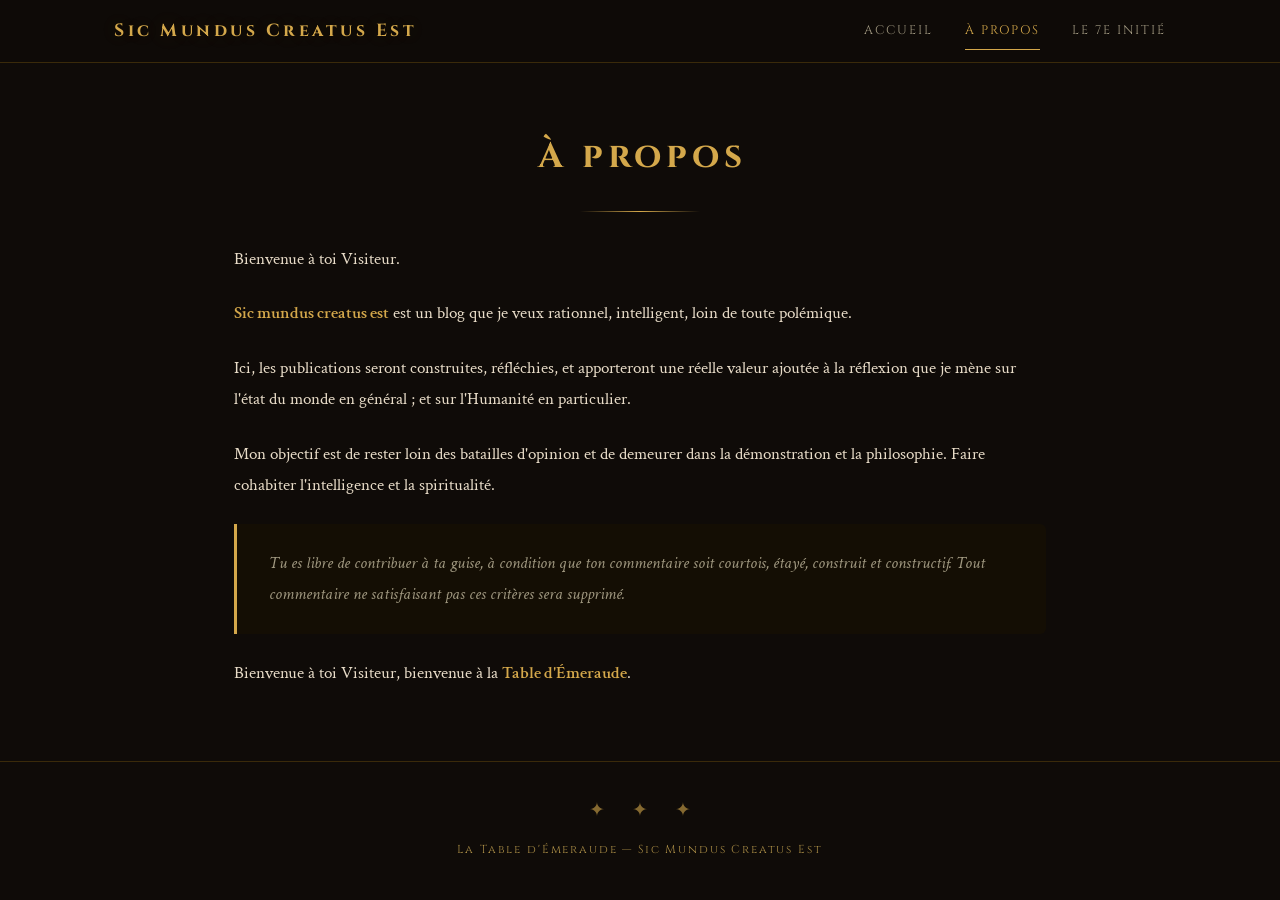
<file: a-propos.html>
<!DOCTYPE html>
<html lang="fr">
<head>
  <meta charset="UTF-8">
  <meta name="viewport" content="width=device-width, initial-scale=1.0">
  <title>À propos — La Table d'Émeraude</title>
  <link rel="preconnect" href="https://fonts.googleapis.com">
  <link rel="preconnect" href="https://fonts.gstatic.com" crossorigin>
  <link rel="stylesheet" href="ds/styles.css">
  <link rel="stylesheet" href="site.css">
</head>
<body>

  <header class="entete">
    <div class="entete-inner">
      <a href="index.html" class="logo">Sic Mundus Creatus Est</a>
      <nav class="nav">
        <a href="index.html">Accueil</a>
        <a href="a-propos.html" aria-current="page">À propos</a>
        <a href="../le-7e-initie/index.html">Le 7e initié</a>
      </nav>
    </div>
  </header>

  <main class="contenu">
    <div class="entete-article">
      <h1 class="titre-article">À propos</h1>
    </div>
    <div class="filet filet-court"></div>

    <div class="prose" style="padding-bottom: var(--sp-8)">
      <p>Bienvenue à toi Visiteur.</p>

      <p><strong>Sic mundus creatus est</strong> est un blog que je veux rationnel, intelligent, loin de toute polémique.</p>

      <p>Ici, les publications seront construites, réfléchies, et apporteront une réelle valeur ajoutée à la réflexion que je mène sur l'état du monde en général ; et sur l'Humanité en particulier.</p>

      <p>Mon objectif est de rester loin des batailles d'opinion et de demeurer dans la démonstration et la philosophie. Faire cohabiter l'intelligence et la spiritualité.</p>

      <blockquote>
        <p>Tu es libre de contribuer à ta guise, à condition que ton commentaire soit courtois, étayé, construit et constructif. Tout commentaire ne satisfaisant pas ces critères sera supprimé.</p>
      </blockquote>

      <p>Bienvenue à toi Visiteur, bienvenue à la <strong>Table d'Émeraude</strong>.</p>
    </div>
  </main>

  <footer class="pied">
    <div class="ornement">&#10022; &#10022; &#10022;</div>
    <p class="pied-texte">La Table d'Émeraude &mdash; Sic Mundus Creatus Est</p>
  </footer>

</body>
</html>
</file>
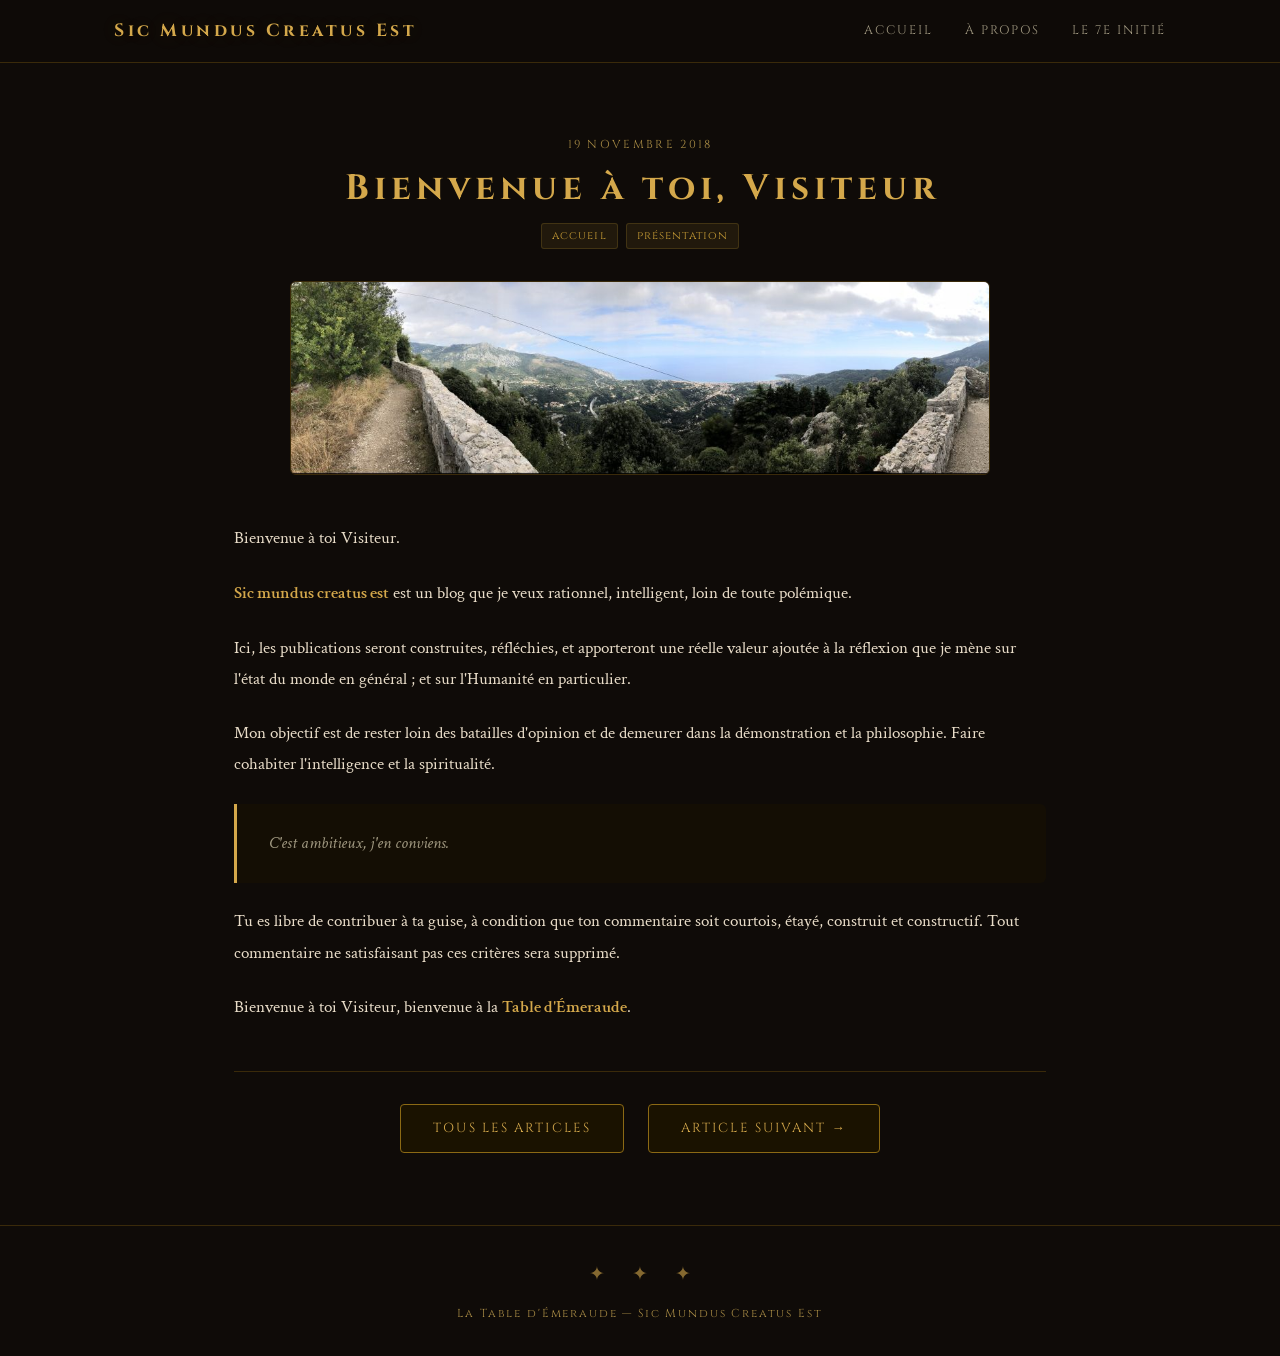
<file: bienvenue.html>
<!DOCTYPE html>
<html lang="fr">
<head>
  <meta charset="UTF-8">
  <meta name="viewport" content="width=device-width, initial-scale=1.0">
  <title>Bienvenue à toi, Visiteur — La Table d'Émeraude</title>
  <link rel="preconnect" href="https://fonts.googleapis.com">
  <link rel="preconnect" href="https://fonts.gstatic.com" crossorigin>
  <link rel="stylesheet" href="ds/styles.css">
  <link rel="stylesheet" href="site.css">
</head>
<body>

  <header class="entete">
    <div class="entete-inner">
      <a href="index.html" class="logo">Sic Mundus Creatus Est</a>
      <nav class="nav">
        <a href="index.html">Accueil</a>
        <a href="a-propos.html">À propos</a>
        <a href="../le-7e-initie/index.html">Le 7e initié</a>
      </nav>
    </div>
  </header>

  <main class="contenu">
    <div class="entete-article">
      <div class="meta">19 novembre 2018</div>
      <h1 class="titre-article">Bienvenue à toi, Visiteur</h1>
      <div class="tags">
        <span class="tag">accueil</span>
        <span class="tag">présentation</span>
      </div>
    </div>

    <div class="image-vedette">
      <img src="images/bienvenue.jpg" alt="Bienvenue">
    </div>

    <div class="prose">
      <p>Bienvenue à toi Visiteur.</p>

      <p><strong>Sic mundus creatus est</strong> est un blog que je veux rationnel, intelligent, loin de toute polémique.</p>

      <p>Ici, les publications seront construites, réfléchies, et apporteront une réelle valeur ajoutée à la réflexion que je mène sur l'état du monde en général ; et sur l'Humanité en particulier.</p>

      <p>Mon objectif est de rester loin des batailles d'opinion et de demeurer dans la démonstration et la philosophie. Faire cohabiter l'intelligence et la spiritualité.</p>

      <blockquote>
        <p>C'est ambitieux, j'en conviens.</p>
      </blockquote>

      <p>Tu es libre de contribuer à ta guise, à condition que ton commentaire soit courtois, étayé, construit et constructif. Tout commentaire ne satisfaisant pas ces critères sera supprimé.</p>

      <p>Bienvenue à toi Visiteur, bienvenue à la <strong>Table d'Émeraude</strong>.</p>
    </div>

    <div class="barre-article">
      <a href="index.html" class="btn">Tous les articles</a>
      <a href="le-diable-rouge.html" class="btn">Article suivant &#8594;</a>
    </div>
    <div style="height: var(--sp-8)"></div>
  </main>

  <footer class="pied">
    <div class="ornement">&#10022; &#10022; &#10022;</div>
    <p class="pied-texte">La Table d'Émeraude &mdash; Sic Mundus Creatus Est</p>
  </footer>

</body>
</html>
</file>
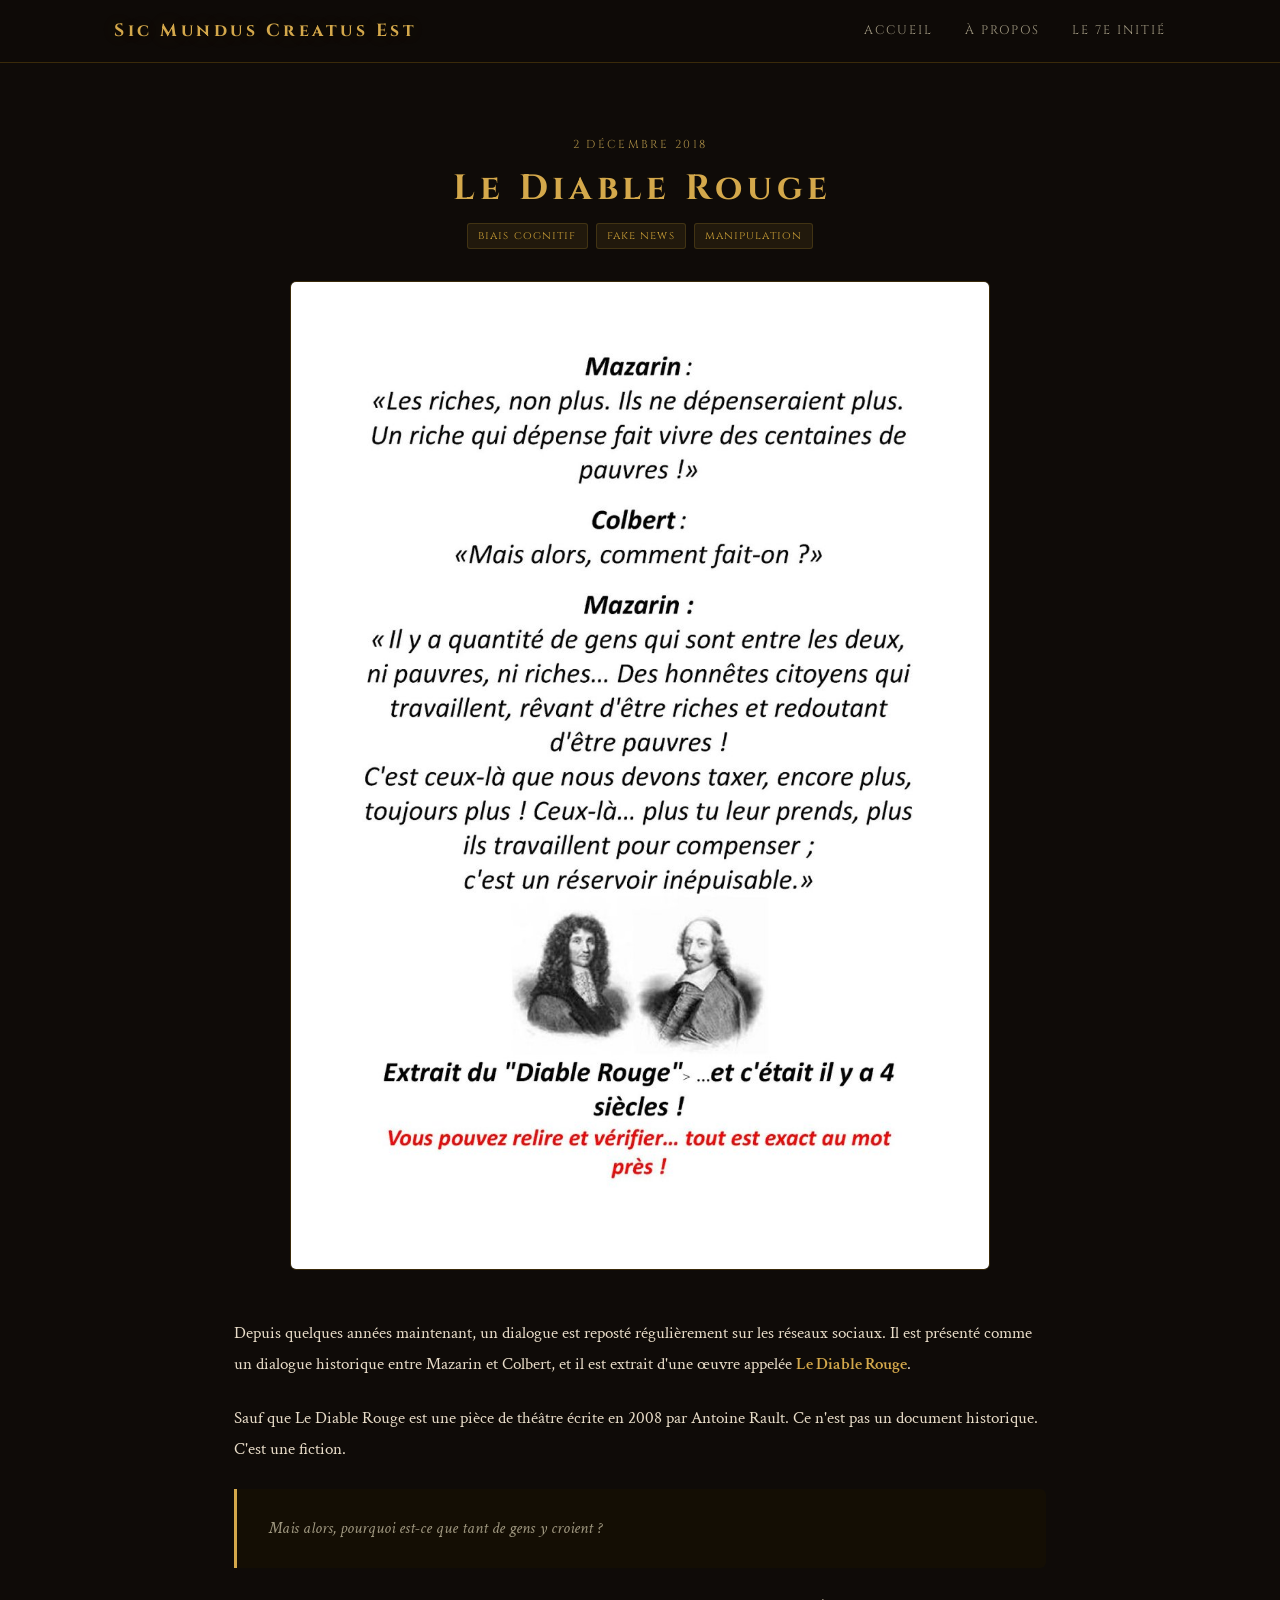
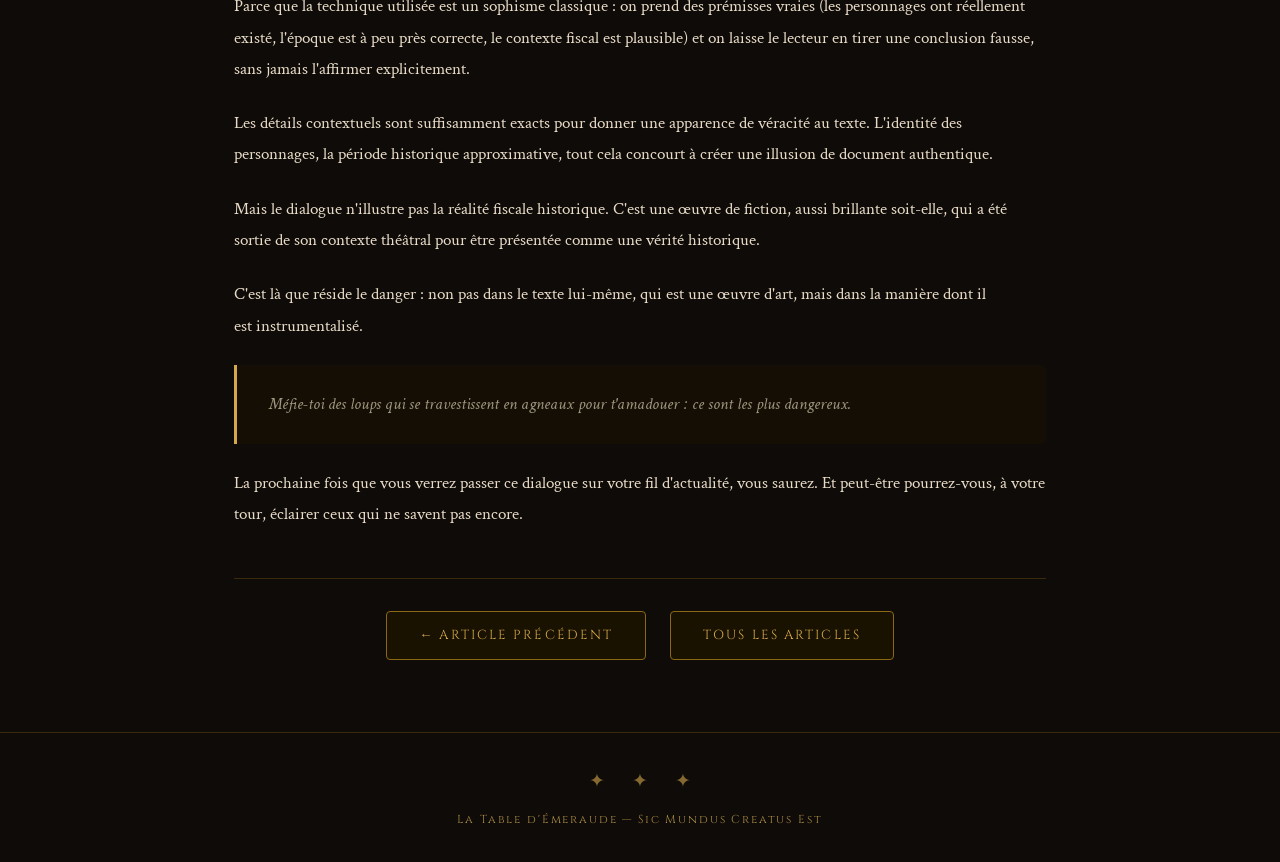
<file: le-diable-rouge.html>
<!DOCTYPE html>
<html lang="fr">
<head>
  <meta charset="UTF-8">
  <meta name="viewport" content="width=device-width, initial-scale=1.0">
  <title>Le Diable Rouge — La Table d'Émeraude</title>
  <link rel="preconnect" href="https://fonts.googleapis.com">
  <link rel="preconnect" href="https://fonts.gstatic.com" crossorigin>
  <link rel="stylesheet" href="ds/styles.css">
  <link rel="stylesheet" href="site.css">
</head>
<body>

  <header class="entete">
    <div class="entete-inner">
      <a href="index.html" class="logo">Sic Mundus Creatus Est</a>
      <nav class="nav">
        <a href="index.html">Accueil</a>
        <a href="a-propos.html">À propos</a>
        <a href="../le-7e-initie/index.html">Le 7e initié</a>
      </nav>
    </div>
  </header>

  <main class="contenu">
    <div class="entete-article">
      <div class="meta">2 décembre 2018</div>
      <h1 class="titre-article">Le Diable Rouge</h1>
      <div class="tags">
        <span class="tag">biais cognitif</span>
        <span class="tag">fake news</span>
        <span class="tag">manipulation</span>
      </div>
    </div>

    <div class="image-vedette">
      <img src="images/diable-rouge.jpg" alt="Le Diable Rouge">
    </div>

    <div class="prose">
      <p>Depuis quelques années maintenant, un dialogue est reposté régulièrement sur les réseaux sociaux. Il est présenté comme un dialogue historique entre Mazarin et Colbert, et il est extrait d'une œuvre appelée <strong>Le Diable Rouge</strong>.</p>

      <p>Sauf que Le Diable Rouge est une pièce de théâtre écrite en 2008 par Antoine Rault. Ce n'est pas un document historique. C'est une fiction.</p>

      <blockquote>
        <p>Mais alors, pourquoi est-ce que tant de gens y croient ?</p>
      </blockquote>

      <p>Parce que la technique utilisée est un sophisme classique : on prend des prémisses vraies (les personnages ont réellement existé, l'époque est à peu près correcte, le contexte fiscal est plausible) et on laisse le lecteur en tirer une conclusion fausse, sans jamais l'affirmer explicitement.</p>

      <p>Les détails contextuels sont suffisamment exacts pour donner une apparence de véracité au texte. L'identité des personnages, la période historique approximative, tout cela concourt à créer une illusion de document authentique.</p>

      <p>Mais le dialogue n'illustre pas la réalité fiscale historique. C'est une œuvre de fiction, aussi brillante soit-elle, qui a été sortie de son contexte théâtral pour être présentée comme une vérité historique.</p>

      <p>C'est là que réside le danger : non pas dans le texte lui-même, qui est une œuvre d'art, mais dans la manière dont il est instrumentalisé.</p>

      <blockquote>
        <p>Méfie-toi des loups qui se travestissent en agneaux pour t'amadouer : ce sont les plus dangereux.</p>
      </blockquote>

      <p>La prochaine fois que vous verrez passer ce dialogue sur votre fil d'actualité, vous saurez. Et peut-être pourrez-vous, à votre tour, éclairer ceux qui ne savent pas encore.</p>
    </div>

    <div class="barre-article">
      <a href="bienvenue.html" class="btn">&#8592; Article précédent</a>
      <a href="index.html" class="btn">Tous les articles</a>
    </div>
    <div style="height: var(--sp-8)"></div>
  </main>

  <footer class="pied">
    <div class="ornement">&#10022; &#10022; &#10022;</div>
    <p class="pied-texte">La Table d'Émeraude &mdash; Sic Mundus Creatus Est</p>
  </footer>

</body>
</html>
</file>
<file: ds/styles.css>
/* ═══════════════════════════════════════════════════════════════
   CHARTE ÉSOTÉRIQUE — point d'entrée unique
   Un seul <link> à poser dans le <head> :
       <link rel="stylesheet" href="ds/styles.css">
   Le dossier ne commence PAS par un underscore, volontairement :
   Jekyll ignore les dossiers en _, et six des neuf dépôts publient
   en mode branche, donc via Jekyll. Ne pas renommer en _ds/.
   ═══════════════════════════════════════════════════════════════ */

@import url('https://fonts.googleapis.com/css2?family=Cinzel:wght@400;600;700&family=Cinzel+Decorative:wght@400;700&family=Crimson+Text:ital,wght@0,400;0,600;1,400&display=swap');

@import 'jetons.css';
@import 'base.css';
@import 'mise-en-page.css';
@import 'composants.css';
</file>
<file: site.css>
/* ── LA TABLE D'ÉMERAUDE — spécifique au site ───────────────────
   Ne contient que ce que le kit ne couvre pas. Tout le reste vient
   de ds/styles.css. Aucun jeton redéfini ici.
   ─────────────────────────────────────────────────────────────── */

/* Le titre du bandeau garde sa casse d'origine : « La Table
   d'Émeraude » a toujours été en casse mixte sur ce site. Le kit
   le met en capitales par défaut. */
.bandeau-titre { text-transform: none; }

/* En-tête d'article / de page ------------------------------------ */
.entete-article {
  display: flex; flex-direction: column; align-items: center;
  gap: var(--sp-3);
  text-align: center;
  padding-block: var(--sp-8) var(--sp-6);
}
.titre-article {
  font-family: var(--font-titre);
  font-weight: 700;
  font-size: clamp(1.5rem, 5vw, 2.2rem);
  line-height: 1.25;
  letter-spacing: 0.14em;
  text-indent: 0.14em;          /* compensation — voir README du kit */
  color: var(--or);
}

/* Étiquettes ------------------------------------------------------ */
.tags { display: flex; flex-wrap: wrap; justify-content: center; gap: var(--sp-2); }
.tag {
  font-family: var(--font-titre);
  font-size: 0.7rem;
  letter-spacing: 0.1em;
  color: var(--or-moyen);
  background: rgba(196, 154, 53, 0.1);
  border: 1px solid rgba(196, 154, 53, 0.2);
  border-radius: var(--r-sm);
  padding: 2px 10px;
}

/* Image en tête d'article ---------------------------------------- */
.image-vedette {
  margin: 0 auto var(--sp-7);
  max-width: 700px;
  border: 1px solid var(--or-ombre);
  border-radius: var(--r-lg);
  overflow: hidden;
}

/* Barre de navigation en pied d'article -------------------------- */
.barre-article {
  display: flex; flex-wrap: wrap; justify-content: center; gap: var(--sp-5);
  margin-top: var(--sp-7);
  padding-top: var(--sp-6);
  border-top: 1px solid var(--or-ombre);
}

/* Encart roman ---------------------------------------------------- */
.livre { align-items: center; padding: var(--sp-6); }
.livre-couverture {
  flex: 0 0 190px;
  border: 1px solid var(--or-fonce);
  border-radius: var(--r-md);
  overflow: hidden;
  box-shadow: var(--ombre-carte);
  transition: box-shadow 0.3s, transform 0.3s;
}
.livre-couverture:hover {
  box-shadow: 0 0 34px rgba(212, 168, 75, 0.25);
}
/* Le soulèvement porte sur l'IMAGE, jamais sur le lien lui-même : un transform
   fait de l'élément le bloc conteneur de ses descendants absolus, ce qui ferait
   retomber le ::after de la surcouche (ds/composants.css) sur la seule couverture
   au lieu de toute la carte — la zone cliquable disparaîtrait au survol. */
.livre-couverture img { transition: transform 0.3s; }
.livre-couverture:hover img { transform: translateY(-3px); }
.livre-titre {
  font-family: var(--font-titre);
  font-weight: 700;
  font-size: 1.7rem;
  letter-spacing: 0.1em;
  color: var(--or);
}
.livre-accroche { font-style: italic; font-size: 1.12rem; }

@media (max-width: 768px) {
  .livre { flex-direction: column; text-align: center; padding: var(--sp-6) var(--sp-5); }
  .livre-couverture { flex: none; max-width: 170px; margin-inline: auto; }
  .livre .carte-corps { align-items: center; }
}
</file>
